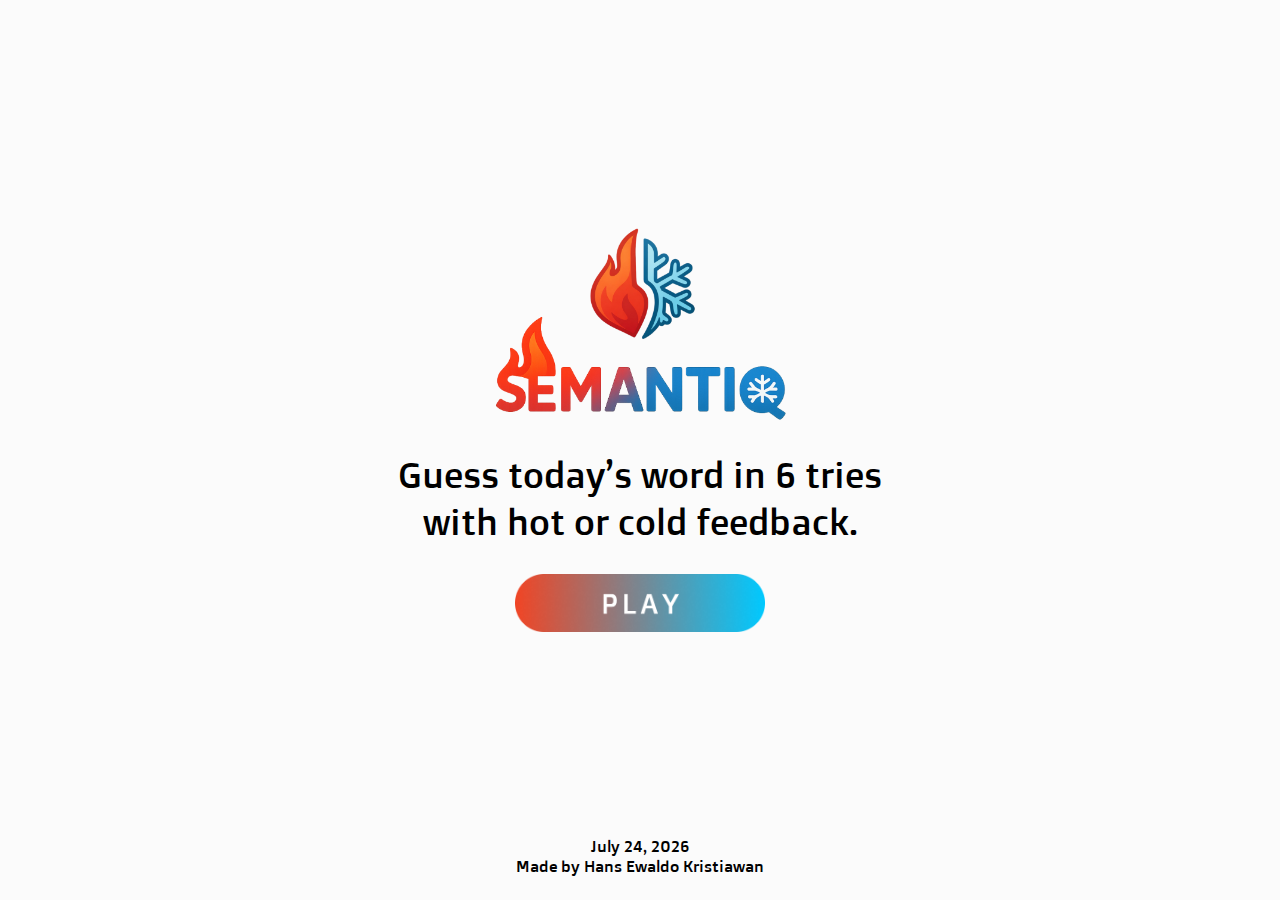
<file: index.html>
<!DOCTYPE html>
<html lang="en">
<head>
  <meta charset="UTF-8" />
  <meta name="viewport" content="width=device-width, initial-scale=1.0" />
  <title>SEMANTIQ</title>

  <!-- Doppio One -->
  <link href="https://fonts.googleapis.com/css2?family=Doppio+One&display=swap" rel="stylesheet">

  <link rel="stylesheet" href="css/style.css">
</head>
<body>
  <div class="container">

    <div class="center">
      <img src="assets/logo.png" alt="logo" class="logo">
      <img src="assets/text.png" alt="title" class="title">

      <p class="subtitle">
        Guess today’s word in 6 tries<br>
        with hot or cold feedback.
      </p>

      <a href="main.html">
        <img src="assets/button.png" alt="play" class="play-btn">
      </a>
    </div>

    <div class="footer">
  <span id="today-date"></span><br>
  Made by Hans Ewaldo Kristiawan
</div>


  </div>
<script>
  const date = new Date();

  const options = {
    year: 'numeric',
    month: 'long',
    day: '2-digit'
  };

  document.getElementById('today-date').textContent =
    date.toLocaleDateString('en-US', options);
</script>

</body>
</html>
</file>
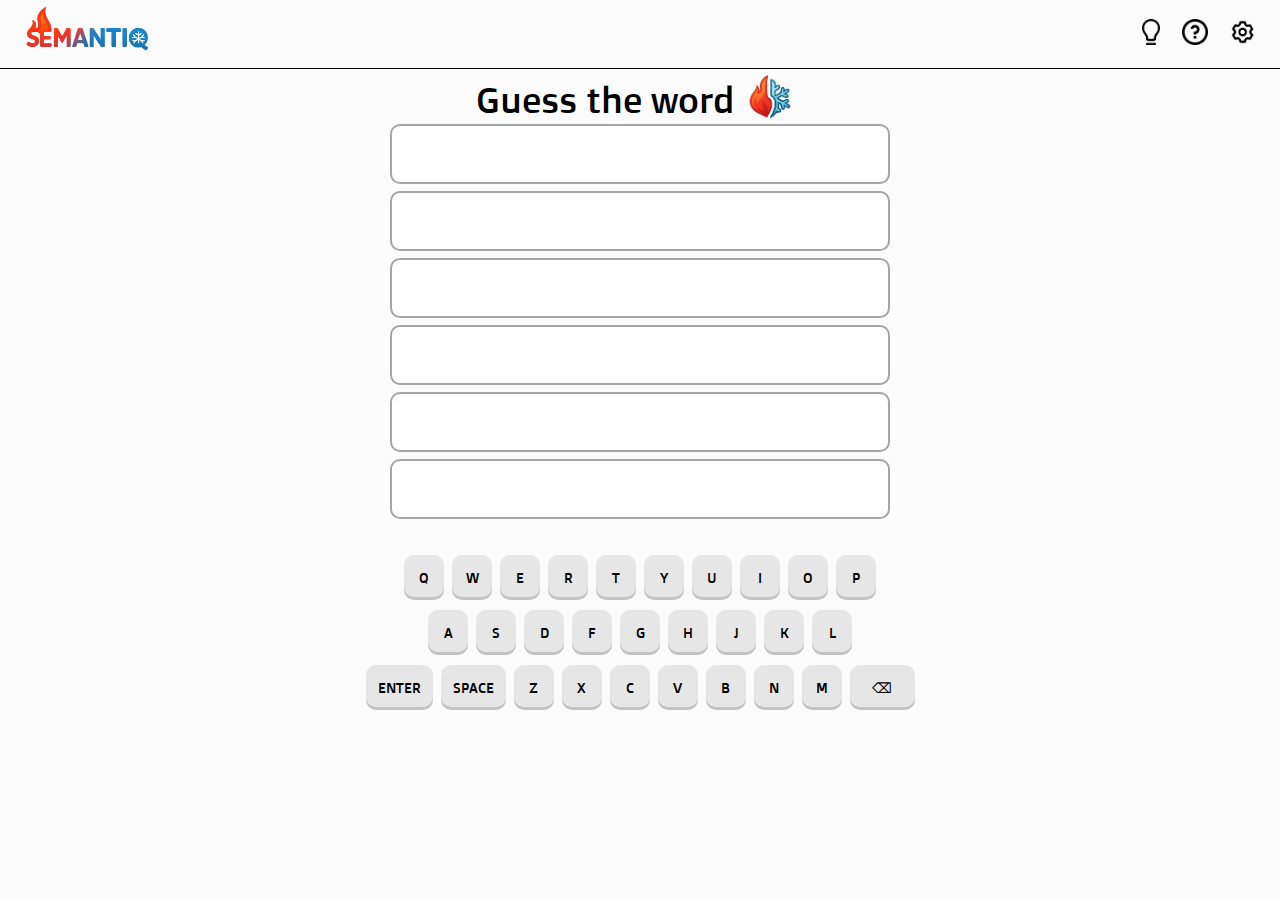
<file: main.html>
<!DOCTYPE html>
<html lang="en">
<head>
  <meta charset="UTF-8" />
  <meta name="viewport" content="width=device-width, initial-scale=1.0"/>
  <title>SEMANTIQ</title>

  <link href="https://fonts.googleapis.com/css2?family=Doppio+One&display=swap" rel="stylesheet">
  <link rel="stylesheet" href="css/main.css">
</head>
<body>

<header>
  <img src="assets/text.png" class="title-img">

  <div class="icons">
    <img src="assets/hint.png">
    <img src="assets/ask.png">
    <img src="assets/settings.png">
  </div>
</header>

<main>
  <div class="theme">
 Guess the word<img src="assets/logo.png" class="theme-logo">
  </div>

  <div class="board">
    <input class="box" readonly>
    <input class="box" readonly>
    <input class="box" readonly>
    <input class="box" readonly>
    <input class="box" readonly>
    <input class="box" readonly>
  </div>

  <div class="keyboard">
    <div class="row" id="row1"></div>
    <div class="row" id="row2"></div>
    <div class="row" id="row3"></div>
      <div class="row" id="row4"></div>
  </div>
    <div id="toast"></div>

</main>

<script src="js/animal.js"></script><script src="js/main.js"></script>
</body>
</html>
</file>
<file: css/style.css>
* {
  margin: 0;
  padding: 0;
  box-sizing: border-box;
  font-family: 'Doppio One', sans-serif;
}

body {
  background: #FBFBFB;
  width: 100vw;
  height: 100vh;
}

.container {
  height: 100vh;
  display: flex;
  flex-direction: column;
  justify-content: space-between;
  align-items: center;
}

.center {
  flex: 1;
  display: flex;
  flex-direction: column;
  justify-content: center;
  align-items: center;
}

.logo {
  width: 180px;
}

.title {
  width: 300px;
  margin-top: -70px;
}

.subtitle {
  font-size: 36px;
  color: #000;
  text-align: center;
  margin-bottom: 28px;
  line-height: 1.3;
}

.play-btn {
  width: 250px;
  cursor: pointer;
  transition: transform 0.15s ease;
}

.play-btn:hover {
  transform: scale(1.05);
}

.footer {
  font-size: 16px;
  color: #000;
  text-align: center;
  padding-bottom: 24px;
}
</file>
<file: css/main.css>
* {
  margin: 0;
  padding: 0;
  box-sizing: border-box;
  font-family: 'Doppio One', sans-serif;
}


@font-face {
  font-family: 'Hellbone';
  src: url('../assets/fonts/Hellbone-Demo.otf') format('truetype');
  font-weight: normal;
  font-style: normal;
  color: #FD6F00;
}
@font-face {
  font-family: 'Frozenland';
  src: url('../assets/fonts/FROZENLAND .otf') format('truetype');
  font-weight: normal;
  font-style: normal;
  color: #FD6F00;
}

body {
  background: #FBFBFB;
  height: 100vh;
  overflow-y : hidden;
}

/* HEADER */
header {
  display: flex;
  justify-content: space-between;
  align-items: center;
  padding: 14px 24px;
  border-bottom: 1px solid #000;
}

.title-img {
  height: 60px;
  margin-top: -10px;
  margin-bottom: -10px;
}

.icons img {
  height: 26px;
  margin-left: 18px;
  cursor: pointer;
}

/* MAIN */
main {
  display: flex;
  flex-direction: column;
  align-items: center;
}

.theme {
  margin: 26px 0;
  font-size: 36px;
  display: flex;
  align-items: center;
  gap: 10px;
  margin-bottom: -10px;
  margin-top: -5px;
}

.theme-logo {
  height: 70px;
  margin-left: -10px;
}

/* BOARD */
.board {
  display: flex;
  flex-direction: column;
  gap: 7px;
  margin-bottom: 26px;
}

.box {
  width: 500px;
  height: 60px;
  border: 2px solid #A5A5A5;
  border-radius: 10px;
  font-size: 48px;
  text-align: center;
  background: white;


}

/* KEYBOARD */
.keyboard {
  margin-top: 10px;
}

.row {
  display: flex;
  justify-content: center;
  margin-bottom: 10px;
}

.key {
  background: #E6E6E6;
  border-radius: 10px;
  padding: 14px 12px;
  margin: 0 4px;
  min-width: 40px;
  text-align: center;
  font-size: 14px;
  cursor: pointer;
  box-shadow: inset 0 -3px 0 rgba(0,0,0,0.15);
  transition: 0.1s;
}

.key:active {
  transform: translateY(2px);
  box-shadow: inset 0 -1px 0 rgba(0,0,0,0.15);
}

.key.wide {
  min-width: 70px;
}
/* DEFAULT */
.box {
  transition: background 0.4s, color 0.4s;
}

/* HEAT LEVEL BACKGROUND */
.box.freezing { background-image: url('../assets/freezing.png'); }
.box.cold     { background-image: url('../assets/cold.png'); }
.box.windy    { background-image: url('../assets/windy.png'); }
.box.normal   { background-image: url('../assets/normal.png'); }
.box.warm     { background-image: url('../assets/warm.png'); }
.box.hot      { background-image: url('../assets/hot.png'); }
.box.burn     { background-image: url('../assets/burn.png'); }
.box.found     { background-image: url('../assets/found.png'); }

.box {
  background-size: cover;
  background-position: center;
}
/* ABOVE NORMAL */
.box.warm,
.box.hot,
.box.burn {
  font-family: 'Hellbone', sans-serif;
  color: #FD6F00;
  -webkit-text-stroke-width: 2px; /* Sets the outline width */
  -webkit-text-stroke-color: #C81D01;
  size: 55;
}

/* BELOW NORMAL */
.box.freezing,
.box.cold,
.box.windy {
  font-family: 'Frozenland', sans-serif;
  color: #C1DEFA;
  size 55;
  -webkit-text-stroke-width: 2px; /* Sets the outline width */
  -webkit-text-stroke-color: #286DD9;
}
.box.freezing,
.box.cold,
.box.windy {
  line-height: 1.3;
  padding-top: 10px;
}

/* NORMAL */
.box.normal {
  color: #1B5740;
}
@keyframes flame {
  0% { transform: translateY(0) scale(1); opacity: 0.7; }
  100% { transform: translateY(-40px) scale(1.3); opacity: 0; }
}

.box.found {
  /* BOX background */
  background-image: url('../assets/found.png');
  background-size: cover;
  background-position: center;

  /* TEXT */
  font-family: 'Hellbone', sans-serif;
  font-size: 48px;

  color: transparent; /* fallback */

  /* gradient text via mask */
  background-color: transparent;


  border: none;
}



.fire {
  position: absolute;
  bottom: -10px;

  width: 20px;
  height: 30px;
  background: orange;
  border-radius: 50%;
  animation: flame 0.8s infinite;
}
@keyframes snow {
  0% { transform: translateY(0); opacity: 1; }
  100% { transform: translateY(40px); opacity: 0; }
}

.snow {
  position: absolute;
  top: -10px;
  width: 6px;
  height: 6px;
  background: white;
  border-radius: 50%;
  animation: snow 1.2s infinite;
}
@keyframes leaf {
  0% { transform: rotate(0deg) translateY(0); }
  100% { transform: rotate(360deg) translateY(20px); }
}

.leaf {
  position: absolute;
  width: 12px;
  height: 12px;
  background: green;
  animation: leaf 1.2s infinite;
}

/* ======================
   TOAST NOTIFICATION
====================== */
#toast {
  position: fixed;
  top: -120px;
  left: 50%;
  transform: translateX(-50%);
  background: #D9D9D9;
  color: #000;
  padding: 18px 28px;
  border-radius: 14px;
  text-align: center;
  font-family: 'Doppio One', sans-serif;
  opacity: 0;
  pointer-events: none;
  transition: all 0.4s ease;
  z-index: 9999;
}

#toast b {
  font-size: 26px;
}

#toast small {
  display: block;
  font-size: 16px;
  margin-top: 4px;
}

/* SHOW STATE */
#toast.show {
  top: 40px;
  opacity: 1;
}

/* EXIT ANIMATION */
#toast.hide {
  animation: toast-out 0.6s ease forwards;
}

@keyframes toast-out {
  0% {
    top: 40px;
    opacity: 1;
  }
  100% {
    top: -120px;
    opacity: 0;
  }
}

/* ======================
   SLIDE UP ANIMATION
====================== */
.box {
  transition: transform 0.3s ease, opacity 0.3s ease;
}

.box.slide-out {
  transform: translateY(-70px);
  opacity: 0;
}

.box.slide-in {
  transform: translateY(70px);
  opacity: 0;
  animation: slideIn 0.3s ease forwards;
}

@keyframes slideIn {
  to {
    transform: translateY(0);
    opacity: 1;
  }
}
/* ======================
   MOBILE RESPONSIVENESS
   ====================== */
@media (max-width: 600px) {

  /* 1. Header & Title */
  header {
    padding: 10px 15px;
  }

  .title-img {
    height: 40px; /* Scaled down from 60px */
  }

  .icons img {
    height: 20px;
    margin-left: 12px;
  }

  /* 2. Theme Section */
  .theme {
    font-size: 24px; /* Scaled down from 36px */
    margin: 15px 0;
  }

  .theme-logo {
    height: 50px; /* Scaled down from 70px */
  }

  /* 3. The Board & Boxes */
  .board {
    width: 90%; /* Let the board be fluid */
    gap: 5px;
  }

  .box {
    width: 100%; /* Overrides the 500px width */
    max-width: 350px; /* Prevents it from getting too wide on phablets */
    height: 50px;
    font-size: 32px; /* Smaller text to fit the box */
    border-radius: 8px;
  }

  /* Adjusted line height for special fonts on mobile */
  .box.freezing, .box.cold, .box.windy {
    padding-top: 5px;
    line-height: 1.1;
  }

  /* 4. Keyboard */
  .keyboard {
    width: 100%;
    padding: 0 5px;
    margin-top: 5px;
  }

  .row {
    margin-bottom: 6px;
  }

  .key {
    padding: 12px 0; /* Vertical padding only */
    margin: 0 2px;
    min-width: 30px; /* Narrower keys */
    flex: 1; /* Allows keys to grow/shrink equally */
    font-size: 12px;
    border-radius: 6px;
  }

  .key.wide {
    min-width: 50px;
    flex: 1.5; /* Enter/Delete stay slightly larger */
  }

  /* 5. Toast Notification */
  #toast {
    width: 85%; /* Don't let it touch the screen edges */
    padding: 12px 20px;
  }

  #toast b {
    font-size: 20px;
  }

  #toast small {
    font-size: 14px;
  }
}

@media (max-width: 600px) {
  /* ... previous header/box styles ... */

  /* 4. Keyboard Resizing (Approx 50% of original desktop size) */
  .keyboard {
    width: 100%;
    margin-top: 0px;

    /* scale(0.5) makes it exactly half the original size,
       which is 2/3 of the previous 0.75 version */
    transform: scale(0.5);

    transform-origin: top center;

    /* Because the keyboard is now much shorter, we use a large
       negative margin to pull the bottom of the page up */
    margin-bottom: -120px;
  }

  .row {
    display: flex;
    justify-content: center;
    margin-bottom: 10px;
    /* Expanding width to 200% to offset the 0.5 scale and keep keys centered */
    width: 200%;
    position: relative;
    left: -50%;
  }

  .key {
    background: #E6E6E6;
    border-radius: 12px;
    padding: 18px 15px; /* Slightly thicker padding to keep keys tap-friendly at small scale */
    margin: 0 4px;
    min-width: 45px;
    font-size: 22px; /* Increased font size so it's still readable after being halved */
    font-weight: bold;
  }

  .key.wide {
    min-width: 90px;
  }
  }

  .key.wide {
    min-width: 65px;
  }
}
</file>
